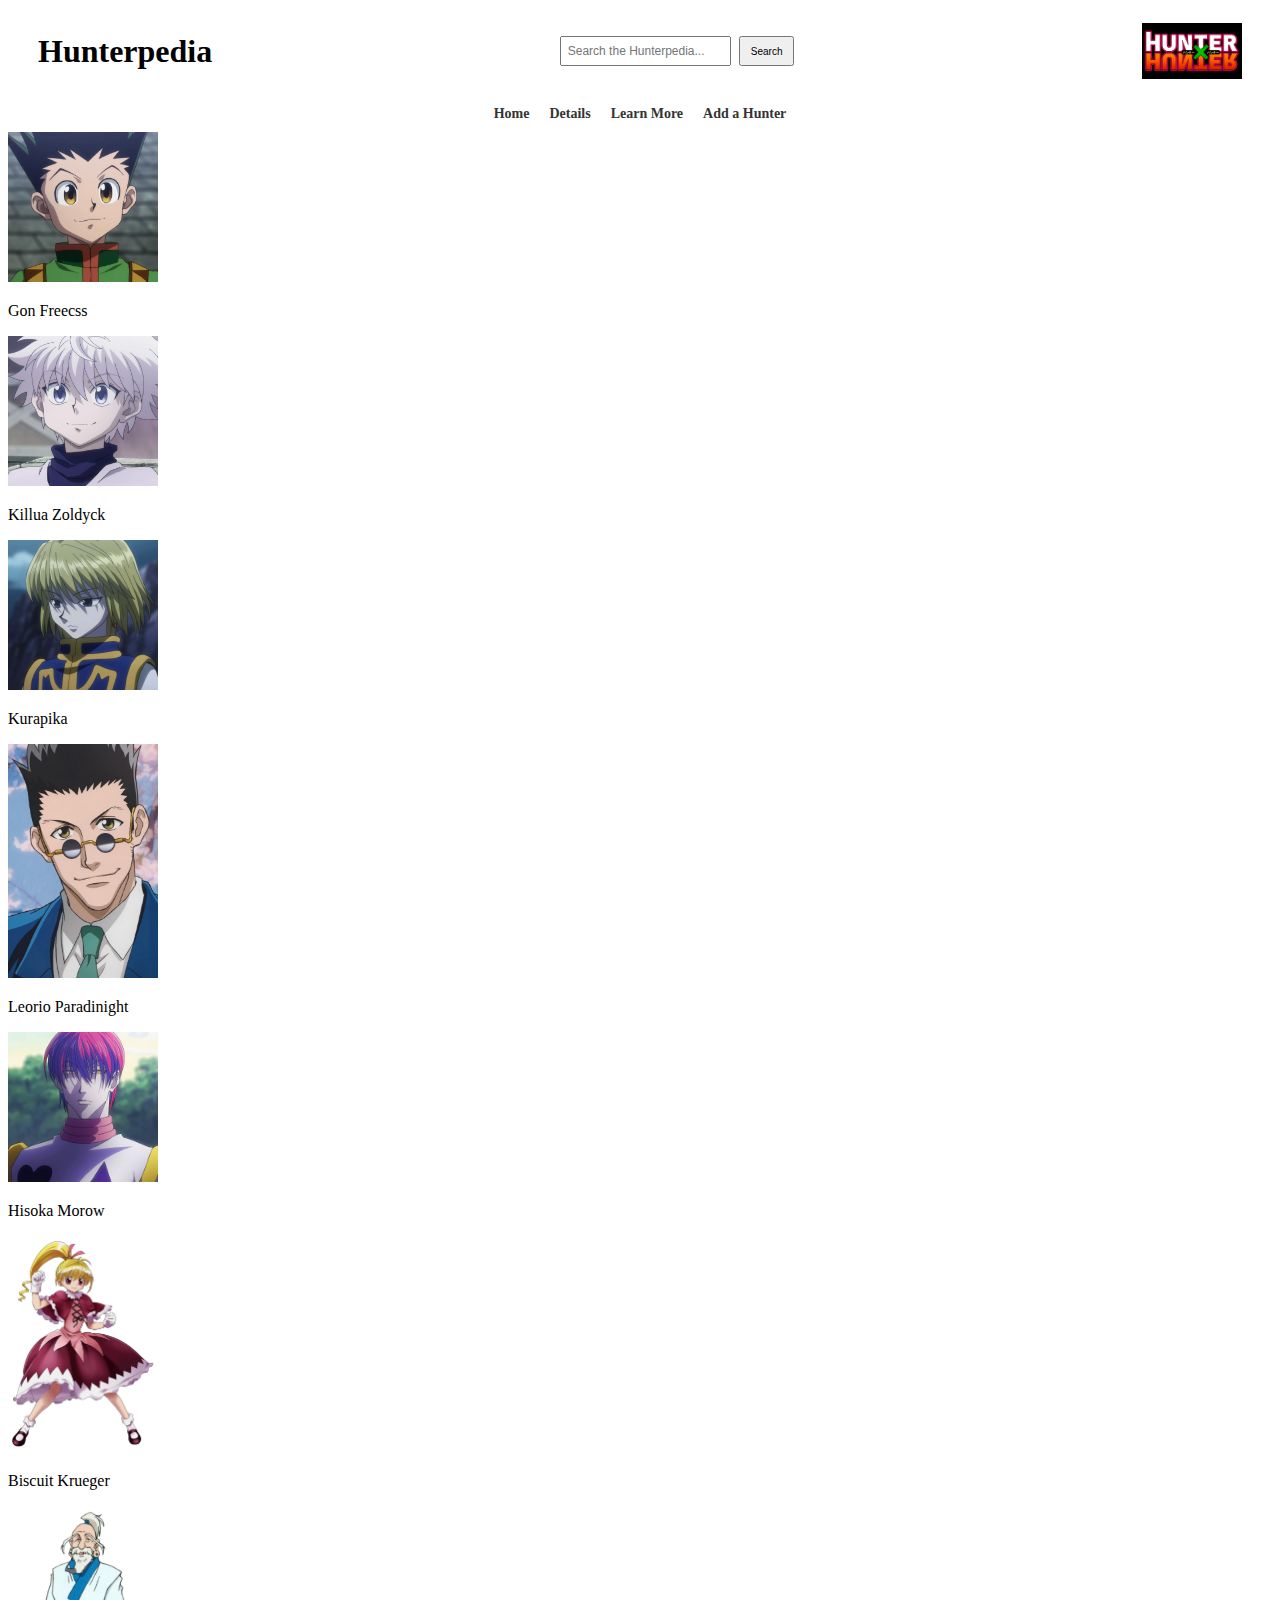
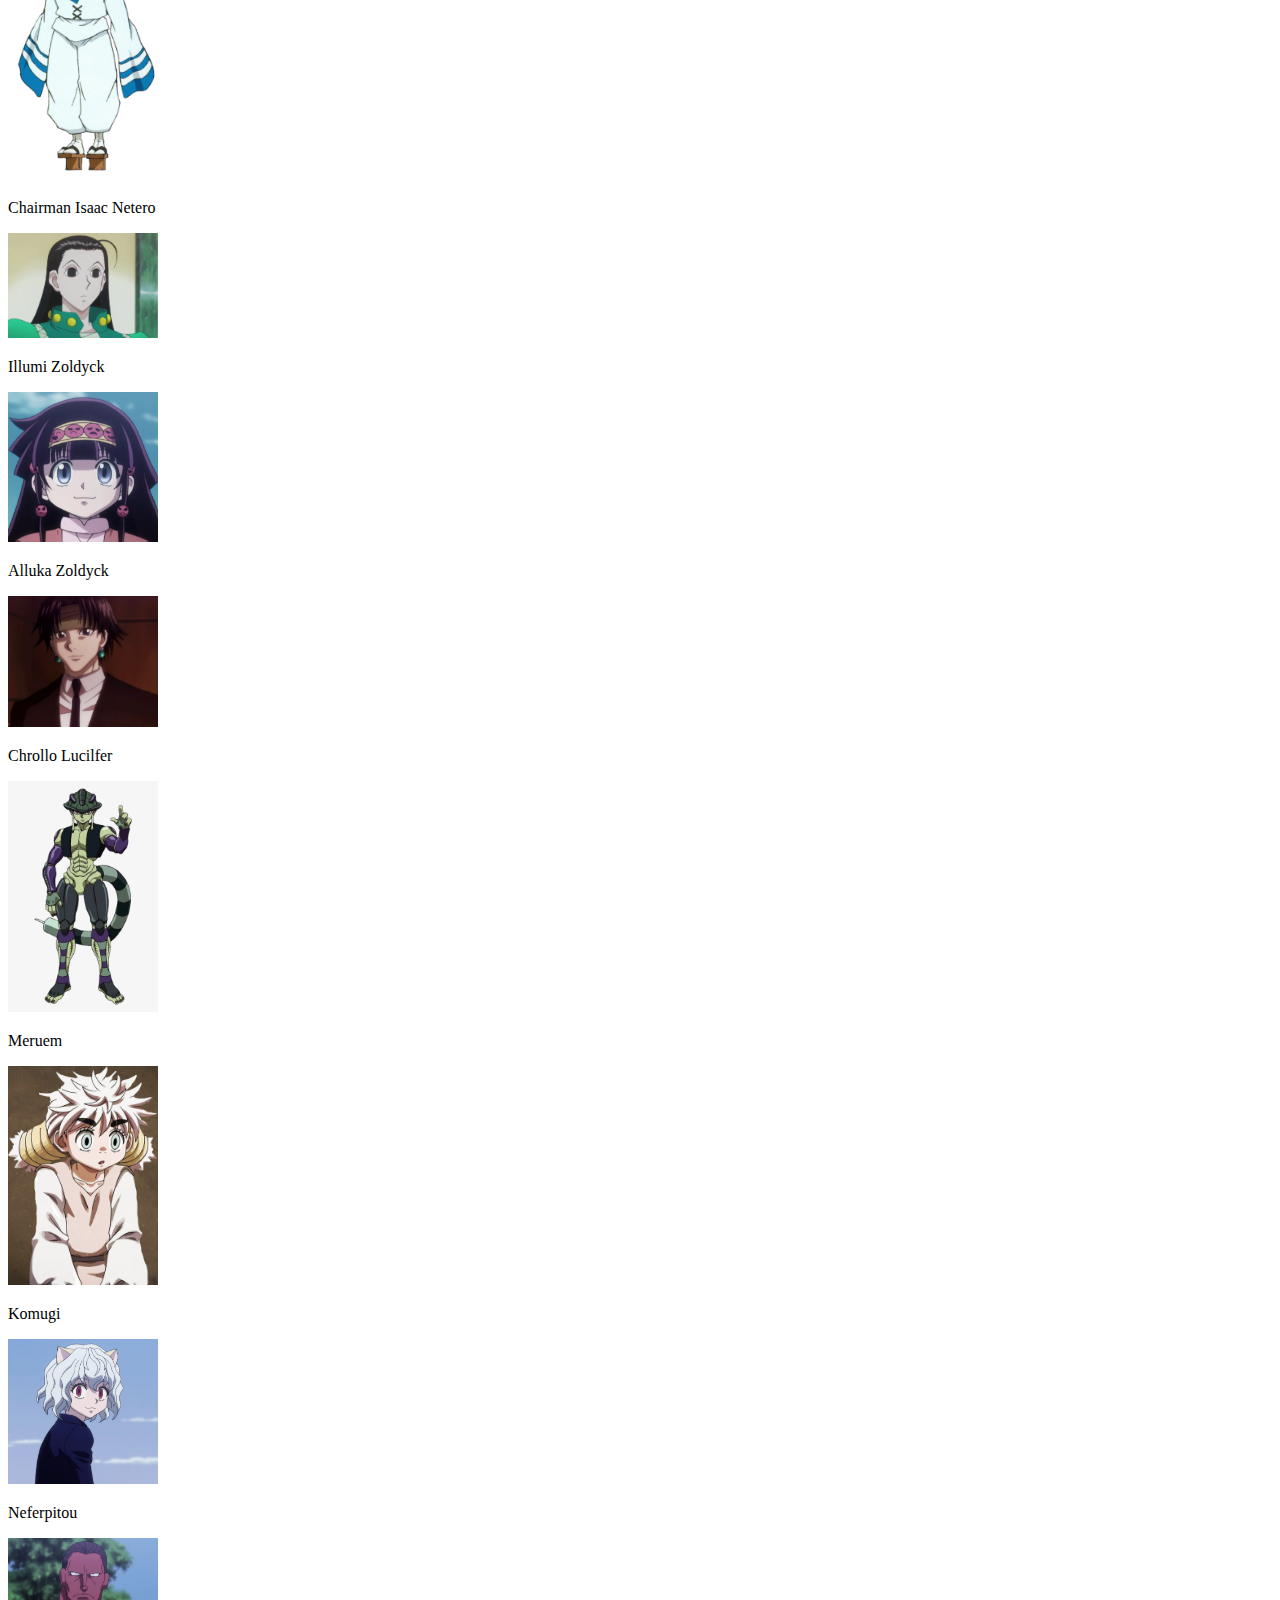
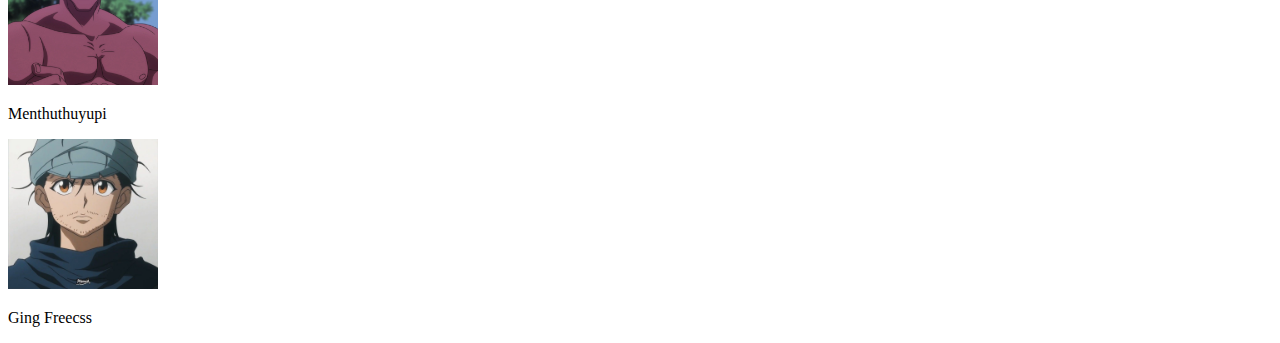
<file: index.html>
<!DOCTYPE html>
<html lang="en">
<head>
    <meta charset="UTF-8">
    <meta name="viewport" content="width=device-width, initial-scale=1.0">
    <title>Hunterpedia</title>
    <link rel="stylesheet" href="styles/header.css">
</head>
<body>
    <section id="header">
        <h1 id="title">Hunterpedia</h1>

        <div id="search">
            <input type="text" id="search-input" placeholder="Search the Hunterpedia...">
            <button id="search-button">Search</button>
        </div>

        <div id="logo">
            <img src="/images/Hunter-x-Hunter-Emblem.png" alt="Hunter x Hunter Logo" width="100">
        </div>

    </section>

    <section id="nav">
        <nav>
            <ul>
                <li><a href="/index.html">Home</a></li>
                <li><a href="/details.html">Details</a></li>
                <li><a href="/about.html">Learn More</a></li>
                <li><a href="/new-character-form.html">Add a Hunter</a></li>
            </ul>
        </nav>
    </section>

    <section class="container" id="main">
          
        <div class="license-card">
            <img src="/images/gon.png" alt="Gon Freecss" width="150">
            <p class="name">Gon Freecss</p>
        </div>
        
        <div class="license-card">
            <img src="/images/killua.png" alt="Killua Zoldyck" width="150">
            <p class="name">Killua Zoldyck</p>
        </div>

        <div class="license-card">
            <img src="/images/kurapika.png" alt="Kurapika" width="150">
            <p class="name">Kurapika</p>
        </div> 
            
        <div class="license-card">
            <img src="/images/leorio.png" alt="Leorio Paradinight" width="150"> 
            <p class="name">Leorio Paradinight</p>
        </div>
            
        <div class="license-card">
            <img src="/images/hisoka.png" alt="Hisoka Morow" width="150">   
            <p class="name">Hisoka Morow</p>         
        </div>
            
        <div class="license-card">
            <img src="/images/biscuit.png" alt="Biscuit Krueger" width="150">    
            <p class="name">Biscuit Krueger</p>       
        </div>
            
        <div class="license-card">
            <img src="/images/netero.png" alt="Netero" width="150"> 
            <p class="name">Chairman Isaac Netero</p>    
        </div>
          
        <div class="license-card">
            <img src="/images/illumi.png" alt="Illumi Zoldyck" width="150">            
            <p class="name">Illumi Zoldyck</p>
        </div>
          
        <div class="license-card">
            <img src="/images/alluka.png" alt="Alluka Zoldyck" width="150">   
            <p class="name">Alluka Zoldyck</p>         
        </div>

        <div class="license-card">
            <img src="/images/chrollow.png" alt="Chrollo Lucilfer" width="150">  
            <p class="name">Chrollo Lucilfer</p>          
        </div>
            
        <div class="license-card">
            <img src="/images/meruem.png" alt="Meruem" width="150">  
            <p class="name">Meruem</p>       
        </div>
          
        <div class="license-card">
            <img src="/images/komugi.jpg" alt="Komugi" width="150">    
            <p class="name">Komugi</p>
        </div>
            
        <div class="license-card">
            <img src="/images/pitou.png" alt="Neferpitou" width="150">    
            <p class="name">Neferpitou</p>     
        </div>
           
        <div class="license-card">
            <img src="/images/youpi.png" alt="Menthuthuyupi" width="150">   
            <p class="name">Menthuthuyupi</p>   
        </div>
            
        <div class="license-card">
            <img src="/images/ging.png" alt="Ging Freecss" width="150">
            <p class="name">Ging Freecss</p>
        </div>
    </section>
</body>
</html>
</file>
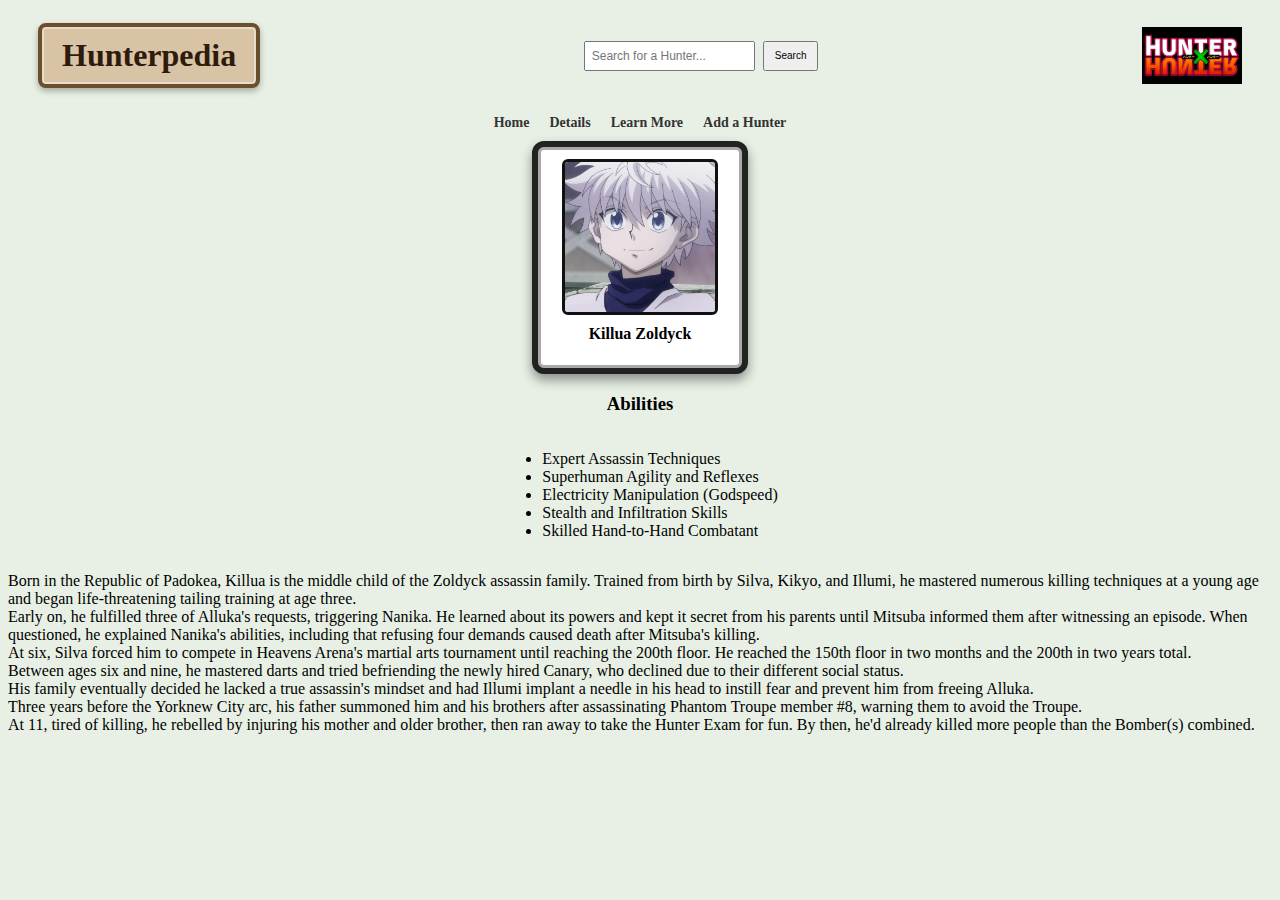
<file: details.html>
<!DOCTYPE html>
<html lang="en">
<head>
    <meta charset="UTF-8">
    <meta name="viewport" content="width=device-width, initial-scale=1.0">
    <title>Character Details</title>
    <link rel="stylesheet" href="styles/details.css">

</head>
<body>
     <section id="header">
        <h1 id="title">Hunterpedia</h1>

        <div id="search">
            <input type="text" id="search-input" placeholder="Search for a Hunter...">
            <button id="search-button">Search</button>
        </div>

        <div id="logo">
            <img src="/images/Hunter-x-Hunter-Emblem.png" alt="Hunter x Hunter Logo" width="100">
        </div>

    </section>

    <section id="nav">
        <nav>
            <ul>
                <li><a href="/index.html">Home</a></li>
                <li><a href="/details.html">Details</a></li>
                <li><a href="/about.html">Learn More</a></li>
                <li><a href="/new-character-form.html">Add a Hunter</a></li>
            </ul>
        </nav>
    </section>

    <section class="container" id="main">
        <div class="license-card">
            <img src="/images/killua.png" alt="Killua Zoldyck" width="150">
            <h2 id="character-name">Killua Zoldyck</h2>
        </div>
        
        <h3 id="abilities">Abilities</h3>
        <ul id="ability-list">
            <li>Expert Assassin Techniques</li>
            <li>Superhuman Agility and Reflexes</li>
            <li>Electricity Manipulation (Godspeed)</li>
            <li>Stealth and Infiltration Skills</li>
            <li>Skilled Hand-to-Hand Combatant</li>
        </ul>

        <p id="background-info">Born in the Republic of Padokea, Killua is the middle child of the Zoldyck assassin family. Trained from birth by Silva, Kikyo, and Illumi, he mastered numerous killing techniques at a young age and began life-threatening tailing training at age three.
            <br>
            Early on, he fulfilled three of Alluka's requests, triggering Nanika. He learned about its powers and kept it secret from his parents until Mitsuba informed them after witnessing an episode. When questioned, he explained Nanika's abilities, including that refusing four demands caused death after Mitsuba's killing.
            <br>
            At six, Silva forced him to compete in Heavens Arena's martial arts tournament until reaching the 200th floor. He reached the 150th floor in two months and the 200th in two years total.
            <br>
            Between ages six and nine, he mastered darts and tried befriending the newly hired Canary, who declined due to their different social status.
            <br>
            His family eventually decided he lacked a true assassin's mindset and had Illumi implant a needle in his head to instill fear and prevent him from freeing Alluka.
            <br>
            Three years before the Yorknew City arc, his father summoned him and his brothers after assassinating Phantom Troupe member #8, warning them to avoid the Troupe.
            <br>
            At 11, tired of killing, he rebelled by injuring his mother and older brother, then ran away to take the Hunter Exam for fun. By then, he'd already killed more people than the Bomber(s) combined.</p> 
            <br>    


</body>
</html>
</file>
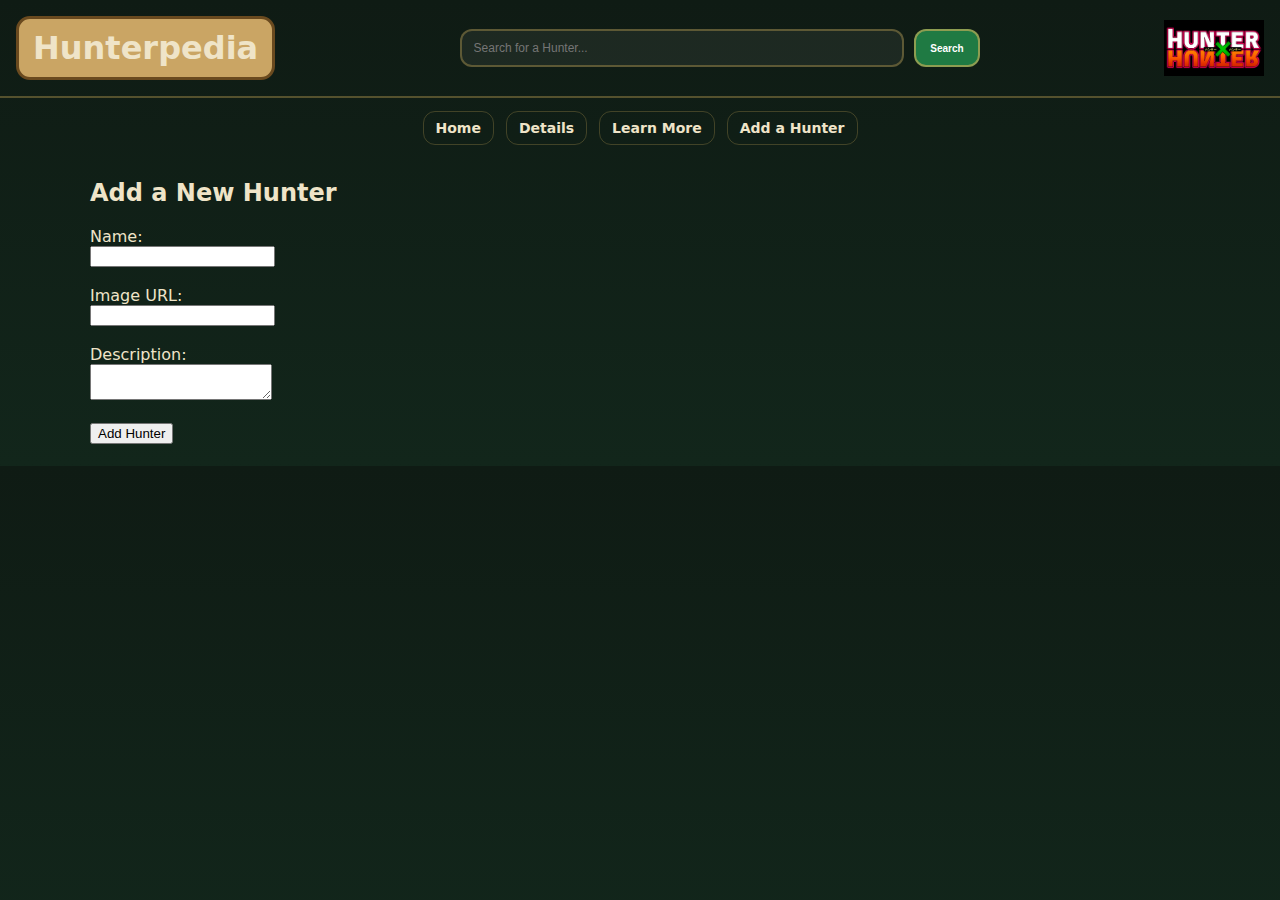
<file: new-character-form.html>
<!DOCTYPE html>
<html lang="en">
<head>
    <meta charset="UTF-8">
    <meta name="viewport" content="width=device-width, initial-scale=1.0">
    <title>New Character Form</title>
    <link rel="stylesheet" href="styles/header.css">
    <link rel="stylesheet" href="styles/character-form.css">
</head>
<body>
     <section id="header">
        <h1 id="title">Hunterpedia</h1>

        <div id="search">
            <input type="text" id="search-input" placeholder="Search for a Hunter...">
            <button id="search-button">Search</button>
        </div>

        <div id="logo">
            <img src="/images/Hunter-x-Hunter-Emblem.png" alt="Hunter x Hunter Logo" width="100">
        </div>

    </section>

    <section id="nav">
        <nav>
            <ul>
                <li><a href="/index.html">Home</a></li>
                <li><a href="/details.html">Details</a></li>
                <li><a href="/about.html">Learn More</a></li>
                <li><a href="/new-character-form.html">Add a Hunter</a></li>
            </ul>
        </nav>
    </section>

    <section class="container" id="main">
        <h2>Add a New Hunter</h2>
        <form id="new-character-form">
            <label for="name">Name:</label><br>
            <input type="text" id="name" name="name"><br><br>

            <label for="image">Image URL:</label><br>
            <input type="text" id="image" name="image"><br><br>

            <label for="description">Description:</label><br>
            <textarea id="description" name="description"></textarea><br><br>

            <input type="submit" value="Add Hunter">
        </form>
    
</body>
</html>
</file>
<file: styles/header.css>
/* Header Styles */
#header {
    display: flex;
    align-items: center;
    justify-content: space-between;
    padding: 15px 30px;
}

#title {
    margin: 0;
}

#search {
        display: flex;
        gap: 8px;
}

#search-input {
    padding: 6px;
    font-size: 12px;
}

#search-button {
    padding: 6px 10px;
    font-size: 10px;
    cursor: pointer;
}

#logo img {
    display: block;
}

/* Navigation Bar */
#nav {
    padding: 10px 0;
}

#nav ul {
    list-style-type: none;
    margin: 0;
    padding: 0;
    display: flex;
    justify-content: center;
    gap: 20px;
}

#nav li {
    display: inline;
}

#nav a {
    text-decoration: none;
    color: #333;
    font-weight: bold;
    font-size: 14px;
}
#nav a:hover {
    color: #011e3d;
}
</file>
<file: styles/details.css>
body {
    background-color: #e8f0e5;
}

/* Header Styles */
#header {
    display: flex;
    align-items: center;
    justify-content: space-between;
    padding: 15px 30px;
}

#title {
    margin: 0;
    padding: 10px 20px;
    background-color: #d8c3a5;
    border: 4px solid #6b4f2d;
    border-radius: 8px;
    color: #2f1b0c;

    box-shadow: inset 0 0 0 2px rgba(255,255,255,0.4),
                0 3px 6px rgba(0,0,0,0.3);
}

#search {
        display: flex;
        gap: 8px;
}

#search-input {
    padding: 6px;
    font-size: 12px;
}

#search-button {
    padding: 6px 10px;
    font-size: 10px;
    cursor: pointer;
}

#logo img {
    display: block;
}

/* Navigation Bar */
#nav {
    padding: 10px 0;
}

#nav ul {
    list-style-type: none;
    margin: 0;
    padding: 0;
    display: flex;
    justify-content: center;
    gap: 20px;
}

#nav li {
    display: inline;
}

#nav a {
    text-decoration: none;
    color: #333;
    font-weight: bold;
    font-size: 14px;
}
#nav a:hover {
    color: #011e3d;
}

.container {
    display: flex;
    flex-direction: column;
    align-items: center;
}

.license-card {
    background-color: #fff;
    border: 6px solid #222;
    border-radius: 12px;
    padding: 12px; 
    width: 180px;

    display: flex;
    flex-direction: column;
    align-items: center;

    box-shadow: inset 0 0 0 3px #aaa,
                0 6px 12px rgba(0, 0, 0, 0.4); 
}

.license-card img {
    width: 150px;
    border: 3px solid #111;
    border-radius: 6px;
    background-color: #fff;
    display: block;
}

#character-name {
    margin-top: 10px;
    font-size: 16px;
    font-weight: bold;
    text-align: center;
}
</file>
<file: styles/character-form.css>
:root{
  --bg:#0f1b14;        /* dark green */
  --gold:#d7b45b;      /* accent */
  --brown:#6a4a1f;     /* license border */
  --cream:#efe4c8;     /* text */
}

body{
  margin:0;
  font-family: system-ui, Arial, sans-serif;
  background: linear-gradient(180deg, #0f1b14, #12261b);
  color: var(--cream);
}

#header{
  display:flex;
  align-items:center;
  justify-content:space-between;
  gap:16px;
  padding:16px;
  border-bottom:2px solid rgba(215,180,91,.35);
}

#title{
  margin:0;
  padding:10px 14px;
  border:3px solid var(--brown);
  background:#caa564;
  border-radius:14px;
  font-weight:800;
}

#search{
  display:flex;
  gap:10px;
  flex:1;
  max-width:520px;
  justify-content:center;
}

#search-input{
  width:100%;
  padding:10px 12px;
  border-radius:12px;
  border:2px solid rgba(215,180,91,.35);
  background: rgba(255,255,255,.06);
  color:var(--cream);
}

#search-button{
  padding:10px 14px;
  border-radius:12px;
  border:2px solid rgba(215,180,91,.6);
  background:#1f7a43;
  color:white;
  font-weight:700;
  cursor:pointer;
}

#nav ul{
  list-style:none;
  margin:0;
  padding:10px 14px;
  display:flex;
  justify-content:center;
  gap:12px;
  flex-wrap:wrap;
}

#nav a{
  color:var(--cream);
  text-decoration:none;
  padding:8px 12px;
  border-radius:12px;
  border:1px solid rgba(215,180,91,.25);
}

.container{
  width:min(1100px, 92vw);
  margin:22px auto;
}

.characters{
  display:grid;
  grid-template-columns: repeat(auto-fit, minmax(140px, 1fr));
  gap:16px;
}

.characters img,
#character-image{
  width:100%;
  height:180px;
  object-fit:cover;
  border-radius:16px;
  border:4px solid var(--brown);
  outline:2px solid rgba(215,180,91,.75);
  outline-offset:-8px;
  background:#c9b07a;
}
</file>
